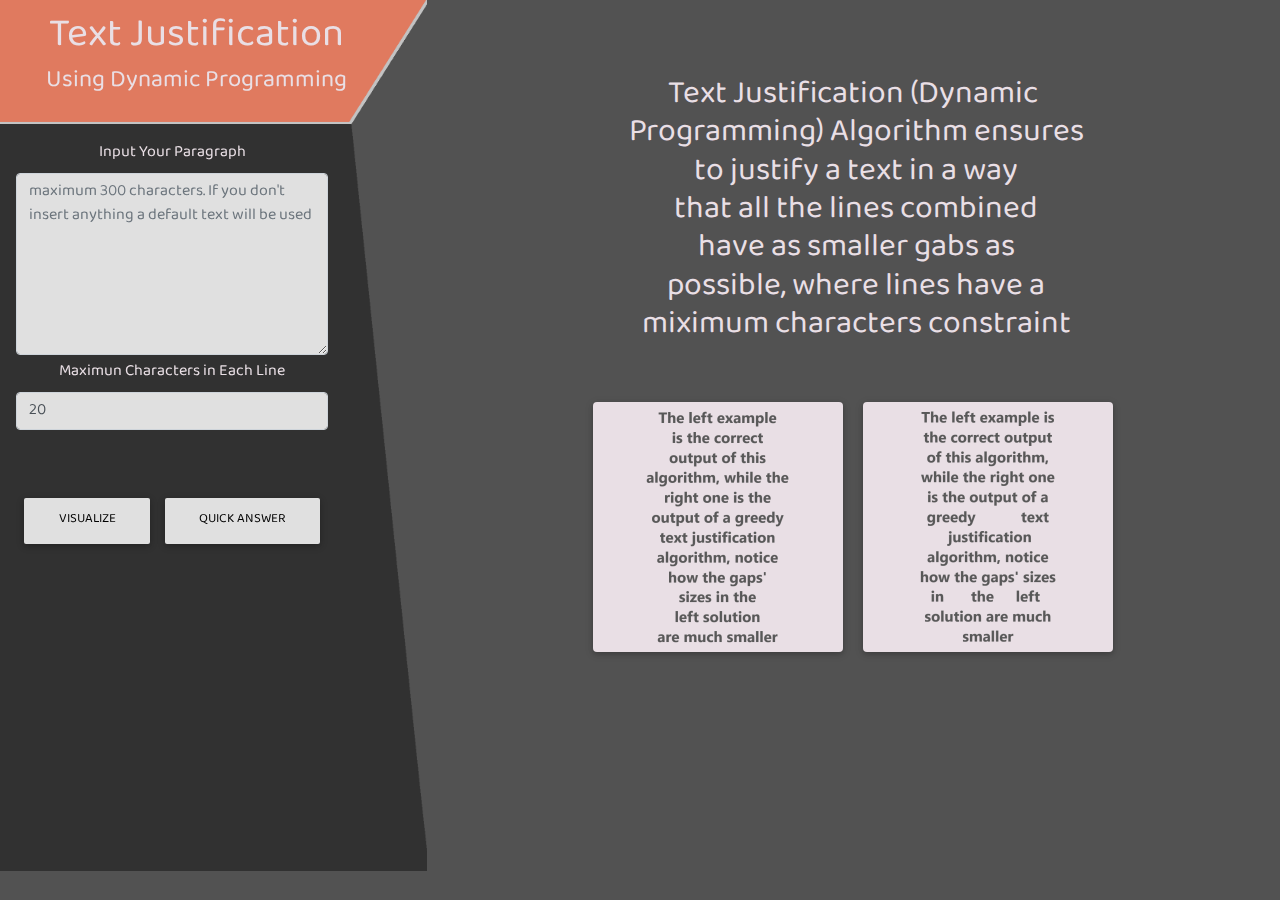
<file: algorithms/index.html>
<!DOCTYPE html>
<html lang="en">

<head>
    <meta charset="UTF-8">
    <meta name="viewport" content="width=device-width, initial-scale=1, shrink-to-fit=no">
    <meta http-equiv="x-ua-compatible" content="ie=edge">
    <title>Text Justification</title>
    <!-- MDB icon -->
    <link rel="icon" href="img/mdb-favicon.ico" type="image/x-icon">
    <!-- Font Awesome -->
    <link rel="stylesheet" href="https://use.fontawesome.com/releases/v5.11.2/css/all.css">
    <!-- Google Fonts Roboto -->
    <link rel="stylesheet" href="https://fonts.googleapis.com/css?family=Roboto:300,400,500,700&display=swap">
    <link href="https://fonts.googleapis.com/css2?family=Baloo+Bhaina+2:wght@600&display=swap" rel="stylesheet">
    <!-- Bootstrap core CSS -->
    <link rel="stylesheet" href="css/bootstrap.min.css">
    <!-- Material Design Bootstrap -->
    <link rel="stylesheet" href="css/mdb.min.css">
    <!-- Your custom styles (optional) -->
    <link rel="stylesheet" href="css/style.css">
</head>
<!-- -->

<body>
    <div class="container-fluid ">
        <div class="row">
            <!--Side Bar-->
            <div class="col-sm-4" style="height: 100vh; position: fixed; z-index: 1; ">
                <!--Title-->
                <div class="row title1" style=" background-image:url(Untitled.png); ;height:17;">
                    <div class="col-11" style="width:100%">
                        <p style="font-size:2.5em; margin-bottom: -1%;"><b>Text Justification</b></p>
                        <p style="font-size:1.5em;">Using Dynamic Programming</p>
                    </div>
                </div>
                <!--inputs-->
                <div class="row title1" id="sidebar" style=" background-image:url(Untitled2.png); height:83%">
                    <!-- input-->
                    <div class="form-group" id="inputs" style="width:80%; padding: 2%;">
                        <label for="text">Input Your Paragraph</label>
                        <textarea class="form-control" id="text" rows="7" maxlength="300" style="background-color: #e0e0e0;" placeholder="maximum 300 characters. If you don't insert anything a default text will be used"></textarea>

                        <!--max char-->
                        <div style="padding-top: 5px;">
                            <label for="number">Maximun Characters in Each Line</label>
                            <input type="number" id="number" min="1" value="20" class="form-control" style="background-color: #e0e0e0;">
                        </div>
                        <!--Buttons-->
                        <div style="padding-top: 20%;">
                            <button type="button" class="btn btn-light" id="visualize">Visualize</button>
                            <button type="button" class="btn btn-light" id="quick" onclick="finalAnswer()">Quick Answer</button>
                        </div>
                    </div>
                </div>
            </div>
            <!-- controllers-->
            <div class="col-sm-12" style="position: fixed; z-index: 1;   bottom: 0;display: none; background-color: #313131; padding-top: 5px; margin:2px" id="controller">
                <button type="button" class=" " onclick="skipB()"><i class="fas fa-fast-backward"></i></button>
                <button type="button" class=" " onclick="pause()"><i class="fas fa-pause"></i></button>
                <button type="button" class=" " onclick="play()"><i class="fas fa-play"></i></button>
                <button type="button" class=" " onclick="restart()"><i class="fas fa-redo-alt"></i></button>
                <button type="button" class=" " onclick="skipF()"><i class="fas fa-fast-forward"></i></button>

                <label for="speeder">slow</label>
                <input class="col-1 custom-range" type="range" min=".1" max="10" id="speeder" name="speeder" style="margin:2px" onchange="speed()" />
                <label for="speeder">fast</label>

                <input class="col-sm-6 custom-range" type="range" min="0" max="100" id="slider" onchange="slide()" />

            </div>
            <!--pseudocode-->
            <div class="col-sm-4">
                <div style="height:18%"></div>
                <div class="form-group" id="pseudocode" style="height:80%; display:none">
                    <div class="pseudo">
                        <span class="kalam">length=len(words)</span>
                        <span class="kalam margin1">create space[length][length] => fill it with 0 </span>
                        <span class="kalam">for i in range length: </span>
                        <span class="kalam"> &nbsp;&nbsp;&nbsp; space[i]=maxlength-word[i]</span>
                        <span class="kalam">&nbsp;&nbsp;&nbsp; for j in range (i => length)</span>
                        <span class="kalam margin1">&nbsp;&nbsp;&nbsp;&nbsp;&nbsp;&nbsp; space[i][j]=space[i][j-1]-word[j]-1</span>
                        <span class="kalam margin1">create cost[length][length] => fill it with 0 </span>
                        <span class="kalam">if space &lt; 0: set its corsponding cost value to ∞</span>
                        <span class="kalam margin1">else rise value to the power of 2</span>
                        <span class="kalam"></span>
                        <span class="kalam"></span>
                        <span class="kalam">for j in range length: </span>
                        <span class="kalam"> &nbsp;&nbsp;&nbsp; c[j]=infinity</span>
                        <span class="kalam">&nbsp;&nbsp;&nbsp; for i in range length:</span>
                        <span class="kalam">&nbsp;&nbsp;&nbsp;&nbsp;&nbsp;&nbsp; if c[i - 1] is not infinity AND <br>&nbsp;&nbsp;&nbsp;&nbsp;&nbsp;&nbsp;cost[i][j] is not infinity AND <br>&nbsp;&nbsp;&nbsp;&nbsp;(c[i - 1] + cost[i][j]) is less than c[j]</span>
                        <span class="kalam margin1">&nbsp;&nbsp;&nbsp;&nbsp;&nbsp;&nbsp;&nbsp;&nbsp;&nbsp;c[j] = c[i - 1] + cost[i][j]; <br>&nbsp;&nbsp;&nbsp;&nbsp;&nbsp;&nbsp;&nbsp;&nbsp;&nbsp;p[j] = i;</span>
                        <span class="kalam">if (p[x] != 1):</span>
                        <span class="kalam">&nbsp;&nbsp;&nbsp;while (p[x] != 1) :</span>
                        <span class="kalam">&nbsp;&nbsp;&nbsp;&nbsp;&nbsp;&nbsp; answer.push(x);</span>
                        <span class="kalam"> &nbsp;&nbsp;&nbsp;&nbsp;&nbsp;&nbsp; x = p[x] - 1;</span>
                        <span class="kalam">for (i=length(answer)-1;i>=0;i--):</span>
                        <span class="kalam">&nbsp;&nbsp;&nbsp; continue printing words untill answer[i] and start a new line</span>

                    </div>
                </div>
            </div>

            <!--Home-->
            <div class="col-sm-8 " style=" height:100vh ;width: 100%;text-align: center;" id="home">

                <div class="row screen">
                    <h2 style="white-space: pre; ">
                        <br>Text Justification (Dynamic<br> Programming) Algorithm ensures<br> to justify a text in a way<br> that all the lines combined<br> have as smaller gabs as<br> possible, where lines have a<br> miximum characters constraint
                    </h2>
                </div>
                <div class="row screen">
                    <div class="card pic1" style="background-image: url(right.png);"></div>
                    <div class="card pic2" style="background-image: url(wrong.png);"></div>
                </div>
            </div>
            <div class="col-sm-8 " style=" height:100vh ;width: 100%;text-align: center;color:#333333;display: flex; justify-content: center;align-items: center; display:none" id="final">
                <div class="card" style="width:75%; height: 75%;display: flex; justify-content: center;align-items: center;  font-size :150%; z-index: 1;" id="answerr">

                </div>
            </div>
            <!--Solution-->
            <div class="col-sm-8" id="show" style=" height:100vh ;width: 100%;text-align: center;display: flex; justify-content: center; padding-top:10%;display:none">
                <div id="container1" style="width:100%">
                    <div class="row" id="spaces"> </div>
                    <div class="row" id="cost"> </div>
                    <div class="row" id="pnc">
                        <div class="" id="pp"></div>
                        <div class="" id="c"></div>
                        <div class="" id="ans"></div>
                    </div>


                </div>
            </div>
        </div>
    </div>


    <!-- End your project here-->

    <!-- jQuery -->
    <script type="text/javascript" src="js/jquery.min.js"></script>
    <!-- Bootstrap tooltips -->
    <script type="text/javascript" src="js/popper.min.js"></script>
    <!-- Bootstrap core JavaScript -->
    <script type="text/javascript" src="js/bootstrap.min.js"></script>
    <!-- MDB core JavaScript -->
    <script type="text/javascript" src="js/mdb.min.js"></script>
    <!-- Your custom scripts (optional) -->
    <script type="text/javascript" src="javascript.js"></script>
    <script src="https://cdnjs.cloudflare.com/ajax/libs/gsap/3.2.6/gsap.min.js"></script>

</body>

</html>
</file>
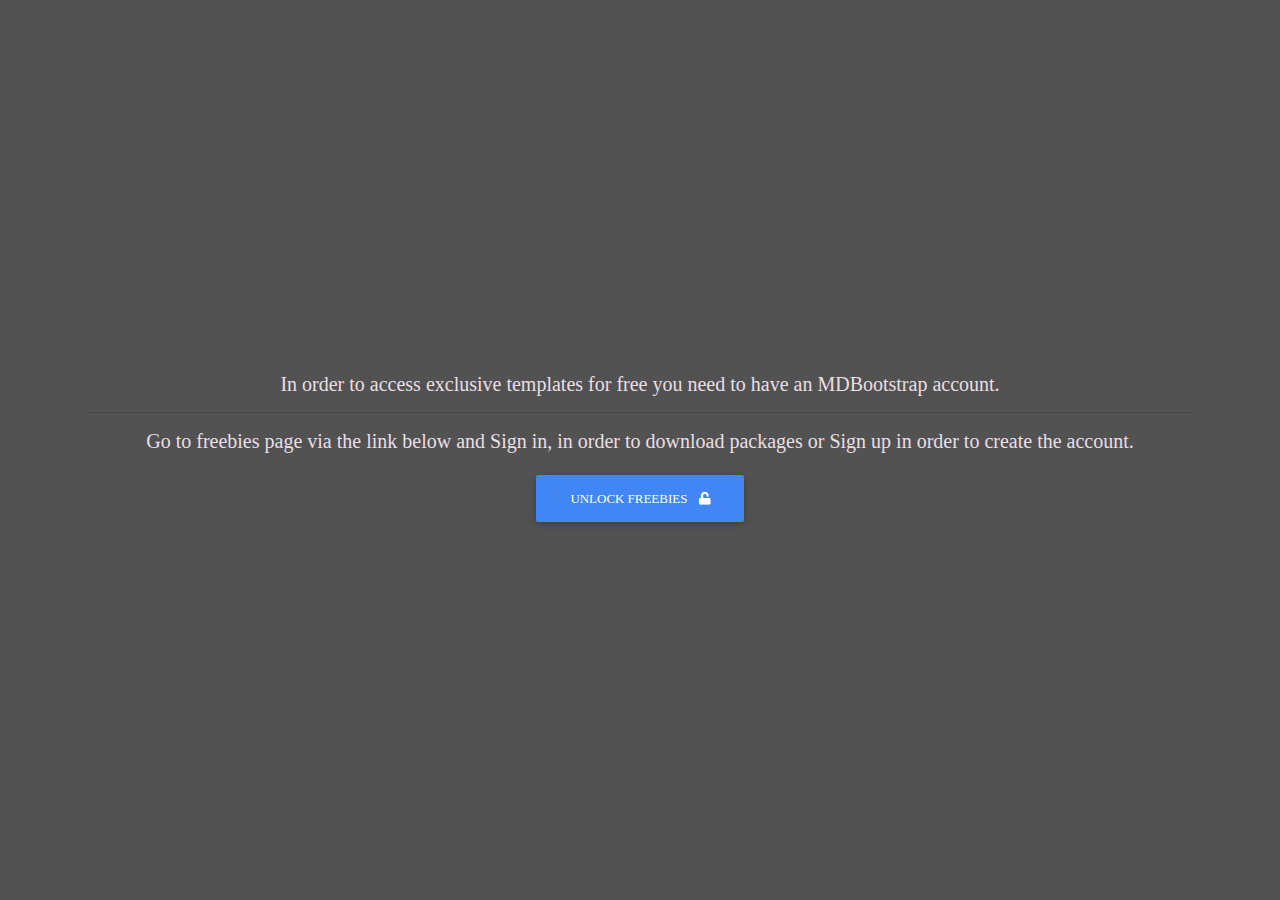
<file: algorithms/exclusive-templates/unlock-exclusive-freebies.html>
<!DOCTYPE html>
<html lang="en">

<head>
  <meta charset="UTF-8">
  <meta name="viewport" content="width=device-width, initial-scale=1, shrink-to-fit=no">
  <meta http-equiv="x-ua-compatible" content="ie=edge">
  <title>Material Design for Bootstrap</title>
  <!-- MDB icon -->
  <link rel="icon" href="../img/mdb-favicon.ico" type="image/x-icon">
  <!-- Font Awesome -->
  <link rel="stylesheet" href="https://use.fontawesome.com/releases/v5.11.2/css/all.css">
  <!-- Google Fonts Roboto -->
  <link rel="stylesheet" href="https://fonts.googleapis.com/css?family=Roboto:300,400,500,700&display=swap">
  <!-- Bootstrap core CSS -->
  <link rel="stylesheet" href="../css/bootstrap.min.css">
  <!-- Material Design Bootstrap -->
  <link rel="stylesheet" href="../css/mdb.min.css">
  <!-- Your custom styles (optional) -->
  <link rel="stylesheet" href="../css/style.css">
</head>

<body>

  <!-- Start your project here-->
  <div class="d-flex align-items-center" style="height:100vh">
    <div class="container text-center">
      <h5 class="animated fadeIn mb-3">In order to access exclusive templates for free you need to have an MDBootstrap
        account.</h5>
        <hr>
      <h5 class="animated fadeIn mb-3">Go to freebies page via the link below and <strong>Sign in</strong>, in order to
        download packages or <strong>Sign up</strong> in order to create the account.</h5>
        <a href="https://mdbootstrap.com/freebies/?utm_campaign=ExclusiveFreebies&utm_source=jQuery" class="btn btn-primary">Unlock freebies <i class="fas fa-unlock ml-2"></i></a>

    </div>
  </div>
  <!-- End your project here-->

  <!-- jQuery -->
  <script type="text/javascript" src="../js/jquery.min.js"></script>
  <!-- Bootstrap tooltips -->
  <script type="text/javascript" src="../js/popper.min.js"></script>
  <!-- Bootstrap core JavaScript -->
  <script type="text/javascript" src="../js/bootstrap.min.js"></script>
  <!-- MDB core JavaScript -->
  <script type="text/javascript" src="../js/mdb.min.js"></script>
  <!-- Your custom scripts (optional) -->
  <script type="text/javascript"></script>

</body>

</html>
</file>
<file: algorithms/css/style.css>
div {}

body {
    background-color: #525252;
    color: #E9DFE5;
    font-family: 'Baloo Bhaina 2', cursive;
    text-align: center;
    height: 100%;
    width: 100%;
}

.title1 {
    background-size: 100% 100%;
    padding: 2%;
}

.screen {
    justify-content: center;
    align-items: center;
}

.card {
    background-size: 100% 100%;
    background-color: #E9DFE5;
    width: 250px;
    height: 250px;
    margin: 10px;
}

#home {}

.hidden {
    display: none;
}

.kalam {
    text-align: left !important;
    position: relative;
    left: 0px;
    margin: 1px;
    font-size: small;
}

span {}

table {
    position: absolute;
    background-Color: #848C8E;
    border: 5px solid #E9DFE5;
    color: #E9DFE5;
    border-radius: 5%;
    border-style: hidden;
    box-shadow: 0 0 0 1px;
    opacity: 0;
}

#container1 {}

td {
    padding: 5px
}

.margin1 {
    margin-bottom: 2%;
}

#pp,
#c {
    margin: 5px
}

.borderr {
    border: 1px solid black
}

.pic1:hover {
    background-color: #9bc53d;
}

.pic2:hover {
    background-color: #E07A5F;
}

.pseudo {
    display: flex;
    align-items: flex-start;
    flex-direction: column;
    padding: 4%;
    height: 83%;
    overflow: auto;
    margin-bottom: 4px;
    border: 4px solid #E9DFE5;
    border-radius: 5%;
    width: 80%
}
</file>
